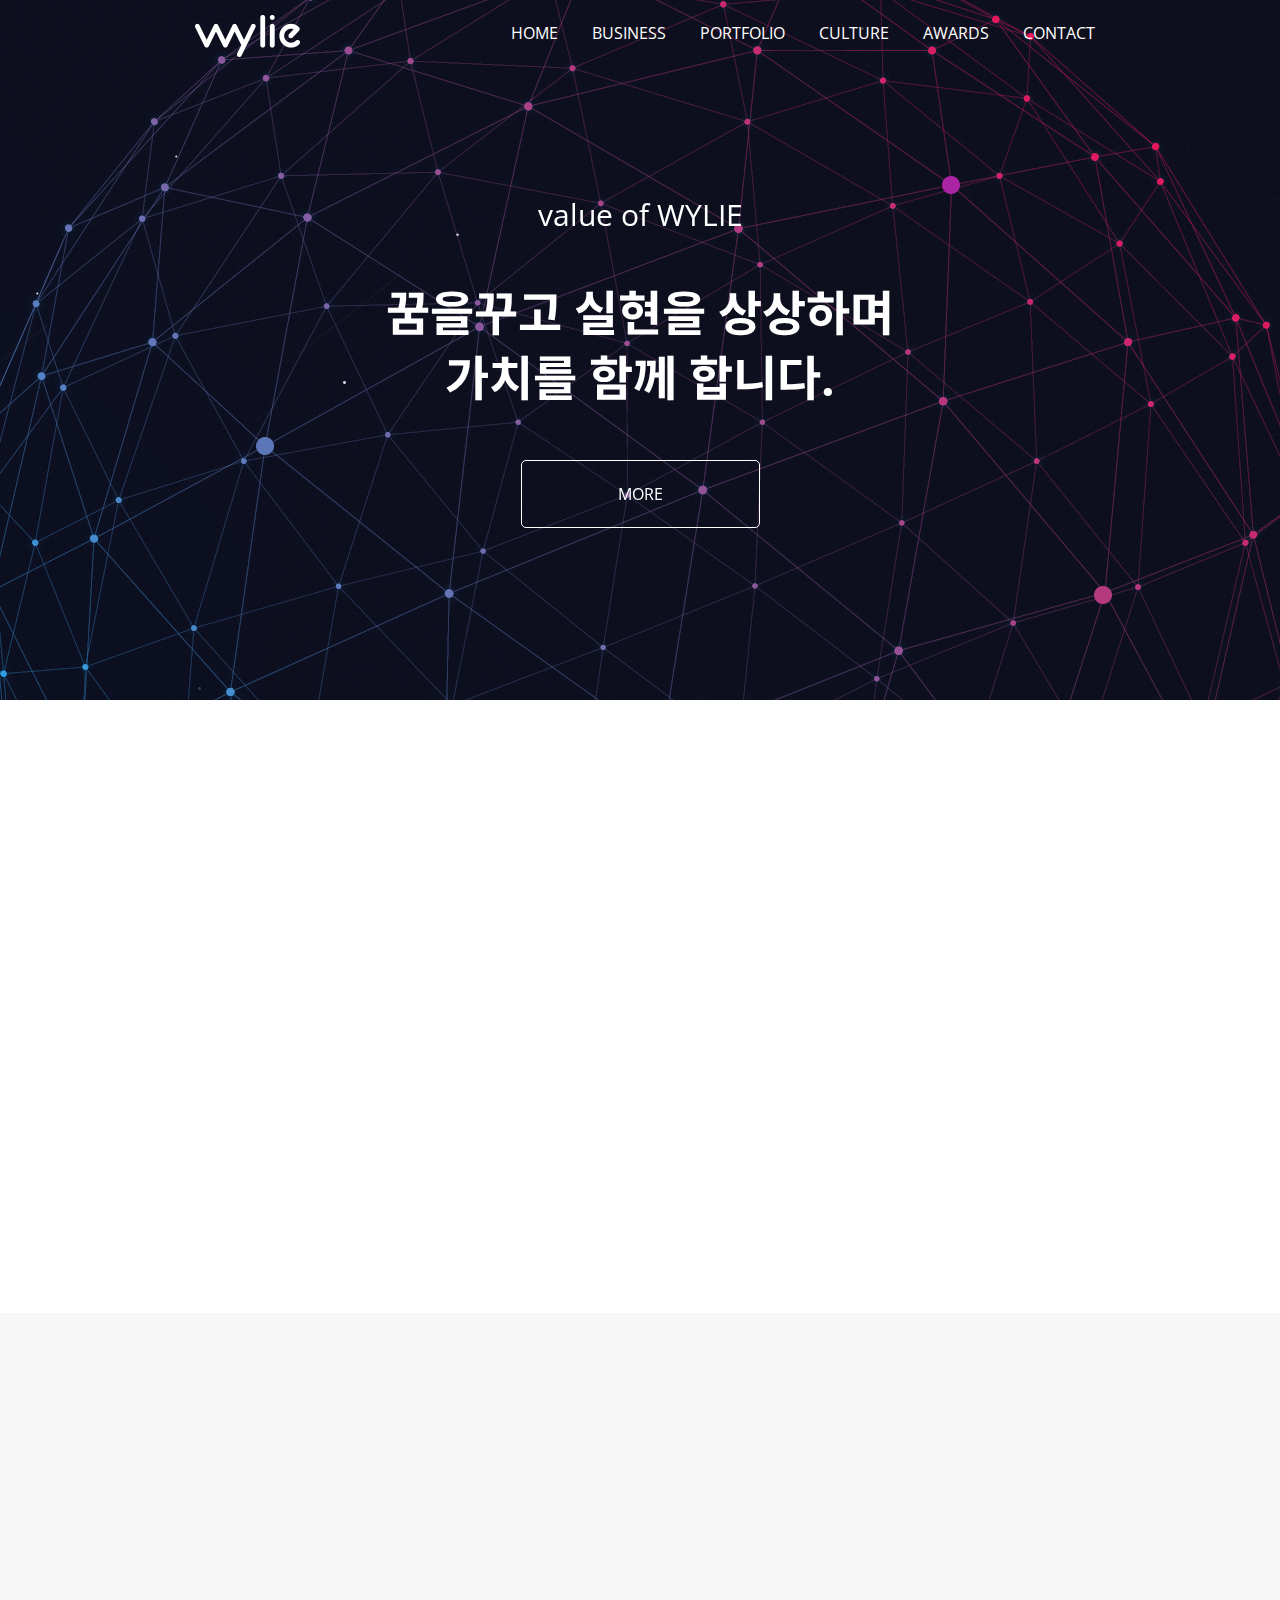
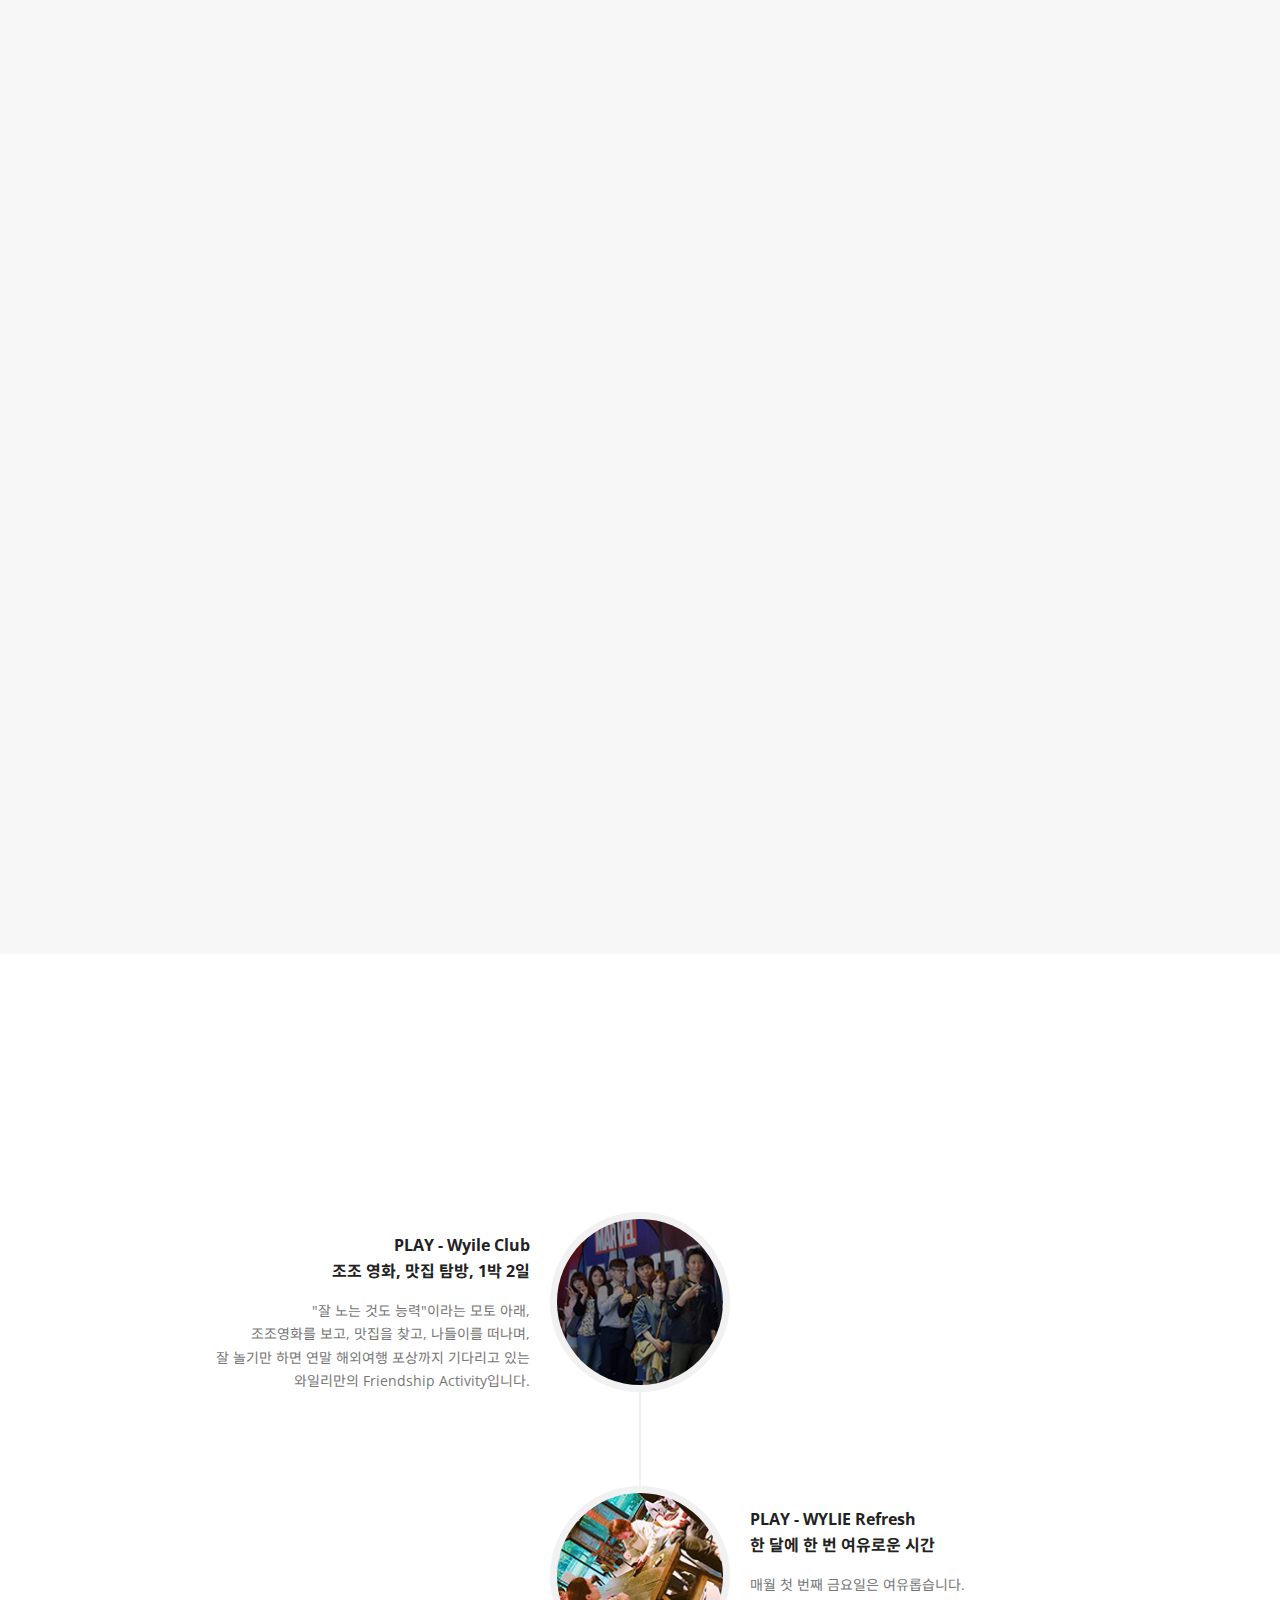
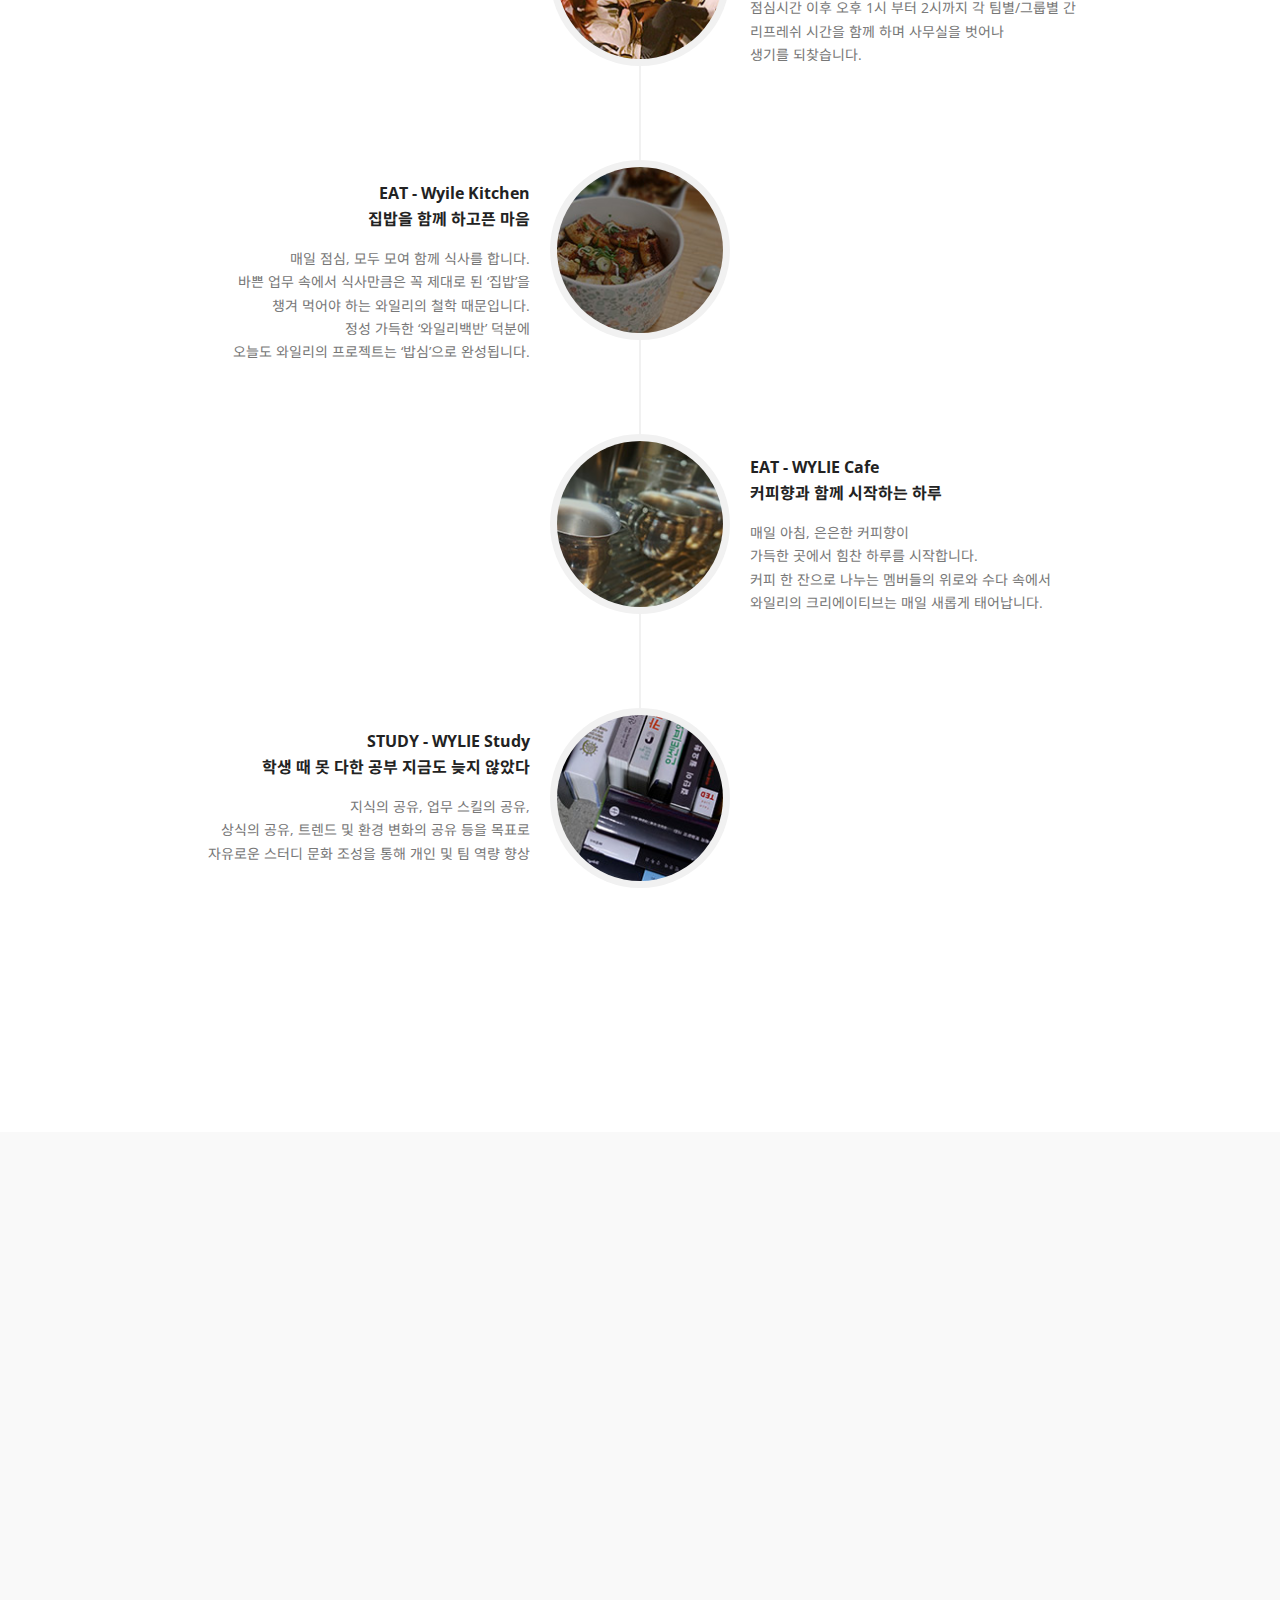
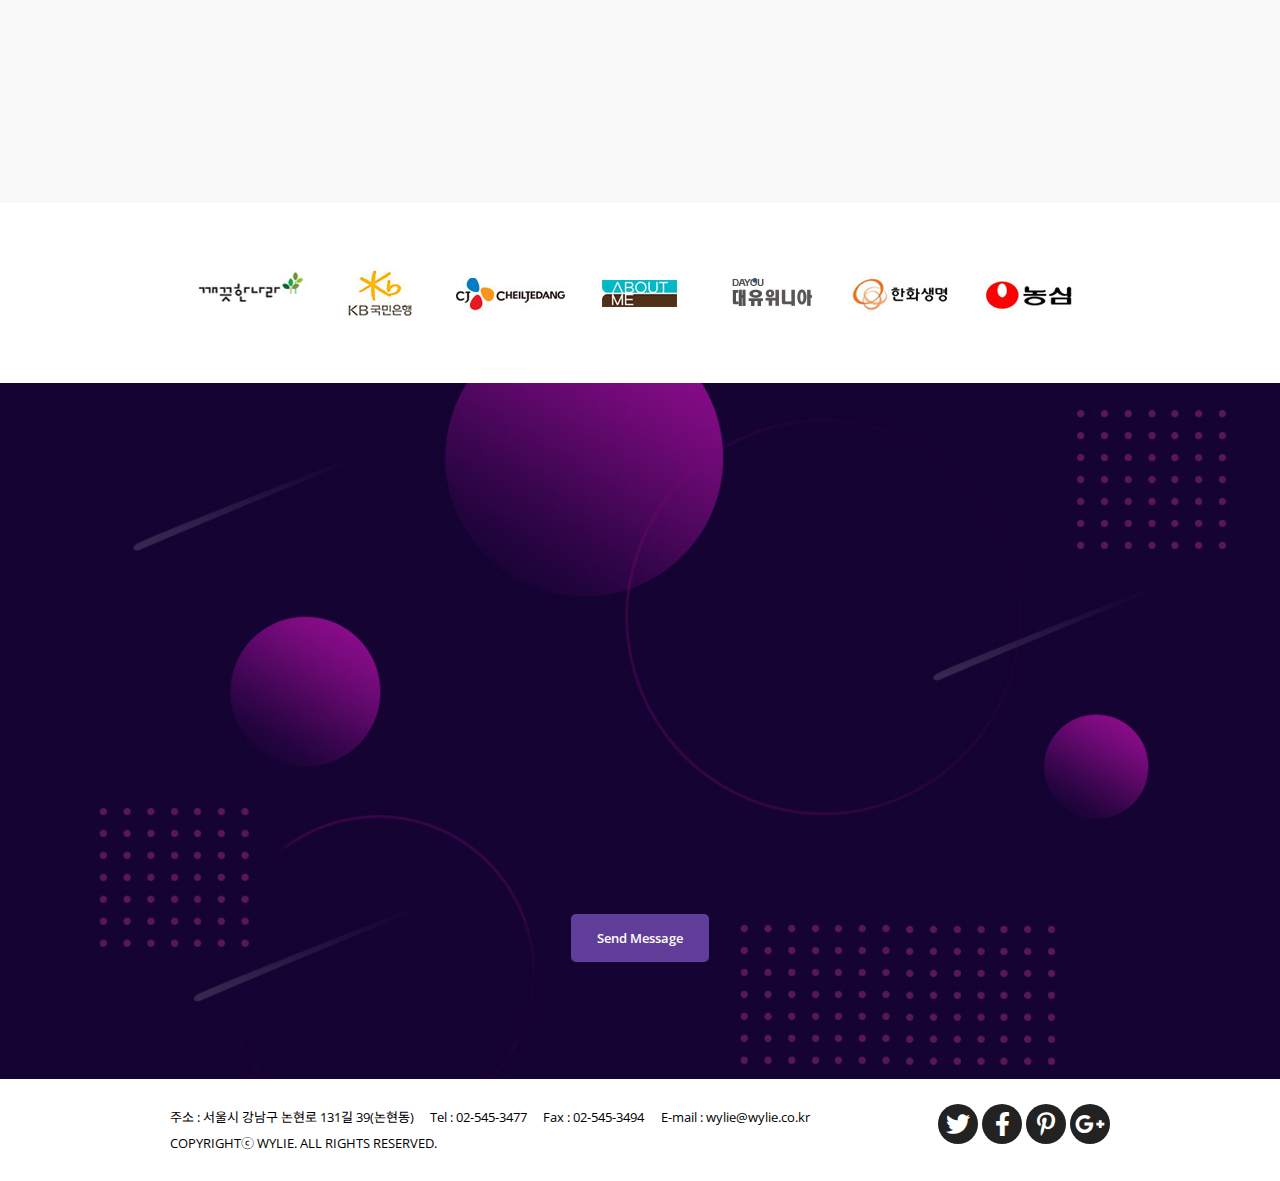
<file: project2/index.html>
﻿<!DOCTYPE html>
<html lang="ko">
<head>
<title>Wylie</title>
<meta charset="utf-8">
<meta http-equiv="X-UA-Compatible" content="IE=Edge">
<meta name="viewport" content="width=device-width, initial-scale=1.0, maximum-scale=1">
<link rel="stylesheet" href="http://fonts.googleapis.com/css?family=Open+Sans:400,300,300italic,400italic,600,600italic,700,700italic,800,800italic">
<link rel="stylesheet" href="https://fonts.googleapis.com/css2?family=Montserrat:wght@400;600;700;800&family=Noto+Sans+KR:wght@300;400&display=swap" >
<link rel="stylesheet" href="https://fonts.googleapis.com/css2?family=Montserrat:wght@400;600;700;800&display=swap">
<link rel="stylesheet" href="https://use.fontawesome.com/releases/v5.2.0/css/all.css">
<link rel="stylesheet" href="css/style.css">
<script src="http://code.jquery.com/jquery-1.10.1.min.js"></script>
<link rel="stylesheet" href="https://unpkg.com/aos@2.3.1/dist/aos.css">
<script src="https://unpkg.com/aos@2.3.1/dist/aos.js"></script>
<script src="js/main.js"></script>

</head>

<body>

<div class="container">
	<header id="header">
		<div class="inner">
			<div class="top">
				<div class="logo"><a href=""><img src="images/logo.png" alt="logo"></a></div>
				<nav id="gnb">
					<ul>
						<li><a href="">HOME</a></li>
						<li><a href="">BUSINESS</a></li>
						<li><a href="">PORTFOLIO</a></li>
						<li><a href="">CULTURE</a></li>
						<li><a href="">AWARDS</a></li>
						<li><a href="">CONTACT</a></li>
					</ul>
				</nav>
			</div>
			<a class="tab" href=""><span></span></a>
		
			<div class="keytext">
				<p data-aos="fade-up" data-aos-delay="100" class="title">value of<span>&nbsp;WYLIE</span></p>
				<p data-aos="fade-up" data-aos-delay="500" class="text">꿈을꾸고 실현을 상상하며<br>가치를 함께 합니다.</p>
				<a data-aos="fade-up" data-aos-delay="700" href="">MORE</a>
			</div>
		</div>
	</header>
	<section id="business">
			<div class="title">
				<h3 data-aos="fade" data-aos-delay="200">BUSINESS</h3>
				<p data-aos="fade" data-aos-delay="400">고객사의 니즈에 최적화된<br> 디지털 통합 마케팅 솔루션을 제공합니다.</p>
			</div>
			<div class="list">
				<ul>
					<li data-aos="fade-up" data-aos-delay="400">
						<div class="icon">
							<img src="images/icon_business1.jpg" alt="icon1">
						</div>
						<div class="desc">
							<p class="title">Platform Creation</p>
							<p class="text">
							웹/앱 플랫폼 디자인<br>
							뉴미디어 플랫폼 디자인<br>
							웹/모바일 퍼블리싱<br>
							jsp / asp / php / .net 개발<br>
							iOS / Android개발<br>
							클라우드 세팅 / 운영
							</p>
						</div>
					</li>
					<li data-aos="fade-up" data-aos-delay="600">
						<div class="icon">
							<img src="images/icon_business2.jpg" alt="icon2">
						</div>
						<div class="desc">
							<p class="title">Marketion COMM.</p>
							<p class="text">
							마케팅 전략 컨설팅<br>
							광고 캠페인 기획 운영<br>
							온, 오프 프로모션 기획 운영<br>
							바이럴, SNS 기획 운영<br>
							마케팅 KPI 관리
							</p>
						</div>
					</li>
					<li data-aos="fade-up" data-aos-delay="800">
						<div class="icon">
							<img src="images/icon_business3.jpg" alt="icon3">
						</div>
						<div class="desc">
							<p class="title">Maintenance</p>
							<p class="text">
							플랫폼 활성화 기획<br>
							프로모션, 배너 디자인<br>
							호스팅 개발 운영<br>
							모니터링, 로그분석, 리포팅<br>
							고객 CS 관리
							</p>
						</div>
					</li>
				</ul>
		</div>

	</section>
	<section id="portfolio">
		<div class="inner">
			<div class="title">
				<h3 data-aos="fade" data-aos-delay="200">PORTFOLIO</h3>
				<p data-aos="fade" data-aos-delay="400">고객사와 하나 된 울림이 만들어 낸 행복한 성과입니다.</p>
			</div>
			<div class="list clearfix">
				<ul>
					<li data-aos="fade-up" data-aos-delay="400">
						<a href="">
							<div class="image">
								<img src="images/portfolio1.jpg" alt="po1">
							</div>
							<div class="desc">
								<p class="title">한화 리조트</p>
								<p class="txt">영업용 템플릿 온라인 플랫폼 구축</p>
							</div>
						</a>
					</li>
					<li data-aos="fade-down" data-aos-delay="400">
						<a href="">
							<div class="image">
								<img src="images/portfolio2.jpg" alt="po2">
							</div>
							<div class="desc">
								<p class="title">ABOUT ME 쇼핑몰</p>
								<p class="txt">리뉴얼 제작</p>
							</div>
						</a>
					</li>
					<li data-aos="fade-up" data-aos-delay="400">
						<a href="">
							<div class="image">
								<img src="images/portfolio3.jpg" alt="po3">
							</div>
							<div class="desc">
								<p class="title">CJ BYO유산균</p>
								<p class="txt">2016 디지털 캠페인</p>
							</div>
						</a>
					</li>
					<li data-aos="fade-down" data-aos-delay="400">
						<a href="">
							<div class="image">
								<img src="images/portfolio4.jpg" alt="po4">
							</div>
							<div class="desc">
								<p class="title">대구은행</p>
								<p class="txt">비대면채널 전략 및 UXUI컨설팅</p>
							</div>
						</a>
					</li>
					<li data-aos="fade-up" data-aos-delay="400">
						<a href="">
							<div class="image">
								<img src="images/portfolio5.jpg" alt="po5">
							</div>
							<div class="desc">
								<p class="title">대유위니아</p>
								<p class="txt">서비스 온라인 플랫폼 구축</p>
							</div>
						</a>
					</li>
					<li data-aos="fade-down" data-aos-delay="400">
						<a href="">
							<div class="image">
								<img src="images/portfolio6.jpg" alt="po6">
							</div>
							<div class="desc">
								<p class="title">쥬비스 다이어트</p>
								<p class="txt">APP 3.0 리뉴얼 구축</p>
							</div>
						</a>
					</li>
				</ul>
			</div>
		</div>
	</section>

	<section id="culture">
		<div class="title">
			<h3 data-aos="fade" data-aos-delay="200">CULTURE</h3>
			<p data-aos="fade" data-aos-delay="400">매년 새롭게 구성되는 Club Wylie는<br> 다양한 직군의 멤버들이 조를 이루어<br class="br"> 한 해 동안 허락된 땡땡이를 즐기며<br> 팀워크를 다집니다.</p>
		</div>
		<div class="content">
			<ul>
				<li>
					<div class="photo">
						<a href=""><img src="images/culture1.jpg" alt="culture1"></a>
					</div>
					<div class="desc">
						<dl>
							<dt><span>PLAY - Wyile Club</span> <br>조조 영화, 맛집 탐방,<br class="br"> 1박 2일</dt>
							<dd>"잘 노는 것도 능력"이라는 모토 아래,<br>
							조조영화를 보고, 맛집을 찾고, 나들이를 떠나며, <br>
							잘 놀기만 하면 연말 해외여행 포상까지 기다리고 있는<br>
							와일리만의 Friendship Activity입니다.
							</dd>
						</dl>
					</div>
				</li>
				<li>
					<div class="photo">
						<a href=""><img src="images/culture2.jpg" alt="culture2"></a>
					</div>
					<div class="desc">
						<dl>
							<dt><span>PLAY - WYLIE Refresh</span> <br>한 달에 한 번<br class="br"> 여유로운 시간</dt>
							<dd>매월 첫 번째 금요일은 여유롭습니다.<br>
							점심시간 이후 오후 1시 부터 2시까지 각 팀별/그룹별 간<br>
							리프레쉬 시간을 함께 하며 사무실을 벗어나<br> 생기를 되찾습니다.
							</dd>
						</dl>
					</div>
				</li>
				<li>
					<div class="photo">
						<a href=""><img src="images/culture3.jpg" alt="culture3"></a>
					</div>
					<div class="desc">
						<dl>
							<dt><span>EAT - Wyile Kitchen</span> <br>집밥을 함께<br class="br"> 하고픈 마음</dt>
							<dd>매일 점심, 모두 모여 함께 식사를 합니다.<br>
							바쁜 업무 속에서 식사만큼은 꼭 제대로 된 ‘집밥’을 <br>챙겨 먹어야 하는
							와일리의 철학 때문입니다.<br>
							정성 가득한 ‘와일리백반’ 덕분에<br>
							오늘도 와일리의 프로젝트는 ‘밥심’으로 완성됩니다.
							</dd>
						</dl>
					</div>
				</li>
				<li>
					<div class="photo">
						<a href=""><img src="images/culture4.jpg" alt="culture4"></a>
					</div>
					<div class="desc">
						<dl>
							<dt><span>EAT - WYLIE Cafe</span> <br>커피향과 함께<br class="br"> 시작하는 하루</dt>
							<dd>매일 아침, 은은한 커피향이 <br>가득한 곳에서 힘찬 하루를 시작합니다.<br>
								커피 한 잔으로 나누는 멤버들의 위로와 수다 속에서<br>
								와일리의 크리에이티브는 매일 새롭게 태어납니다.
							</dd>
						</dl>
					</div>
				</li>
				<li>
					<div class="photo">
						<a href=""><img src="images/culture5.jpg" alt="culture5"></a>
					</div>
					<div class="desc">
						<dl>
							<dt><span>STUDY - WYLIE Study</span> <br>학생 때 못 다한 공부<br class="br"> 지금도 늦지 않았다</dt>
							<dd>지식의 공유, 업무 스킬의 공유, <br>상식의 공유, 트렌드 및 환경 변화의 공유 등을
								목표로<br> 자유로운 스터디 문화 조성을 통해 개인 및 팀 역량 향상
							</dd>
						</dl>
					</div>
				</li>
			</ul>
		</div>
	</section>

	<section id="awards">
		<div class="inner">
			<div class="title">
				<h3 data-aos="fade" data-aos-delay="200">AWARDS</h3>
				<p data-aos="fade" data-aos-delay="400">주요 Award의 다양한 수상 실적을 통해<br> 전문성과 크리에이티브를 검증받았습니다.</p>
			</div>
			<div class="list">
				<ul>
					<li data-aos="fade-up" data-aos-delay="400">
						<div class="icon">
								<img src="images/img_award1.jpg" alt="award1">
						</div>
						<div class="desc">
								<p class="title">KB스타뱅킹</p>
								<p class="text">
								App Award Korea 2018<br>
								기술이노베이션<br>
								대상
								</p>
						</div>
					</li>
					<li data-aos="fade-down" data-aos-delay="400">
						<div class="icon">
								<img src="images/img_award2.jpg" alt="award2">
						</div>
						<div class="desc">
								<p class="title">서울성모병원</p>
								<p class="text">
								Web Award Korea 2018<br>
								종합의료분야 & 건강/의료분야<br>
								대상
								</p>
						</div>
					</li>
					<li data-aos="fade-up" data-aos-delay="400">
						<div class="icon">
								<img src="images/img_award3.jpg" alt="award3">
						</div>
						<div class="desc">
								<p class="title">어바웃미</p>
								<p class="text">
								Web Award Korea 2018<br>
								제품브랜드분야<br>
								대상
								</p>
						</div>
					</li>
				</ul>
			</div>
		</div>
	</section>
	<section id="signature">
		<div class="signature">
			<ul>
				<li>
					<a href=""><img src="images/signature1.jpg" alt="sig1"></a>
				</li>
				<li>
					<a href=""><img src="images/signature2.jpg" alt="sig2"></a>
				</li>
				<li>
					<a href=""><img src="images/signature3.jpg" alt="sig3"></a>
				</li>
				<li>
					<a href=""><img src="images/signature4.jpg" alt="sig4"></a>
				</li>
				<li>
					<a href=""><img src="images/signature5.jpg" alt="sig5"></a>
				</li>
				<li>
					<a href=""><img src="images/signature6.jpg" alt="sig6"></a>
				</li>
				<li>
					<a href=""><img src="images/signature7.jpg" alt="sig7"></a>
				</li>
			</ul>
		</div>
	</section>
	<section id="contact">
		<div class="inner">
			<div class="title">
				<h3 data-aos="fade" data-aos-delay="100">CONTACT US</h3>
				<p data-aos="fade" data-aos-delay="300">다양한 경험과 노하우로 성공을 설계합니다.</p>
			</div>
			<div class="form_area">
				<form action="">
					<div data-aos="fade-right" data-aos-delay="200" class="left">
						<input type="text" value="" placeholder="YOUR NAME*" class="name">
						<input type="email" value="" placeholder="YOUR E-MAIL*" class="email">
						<input type="text" value="" placeholder="SUBJECT*" class="subject">
					</div>
					<div data-aos="fade-left" data-aos-delay="200" class="right">
						<textarea class="message" placeholder="YOUR MESSAGE*"></textarea>
					</div>
					<div class="submit">
						<input type="submit" value="Send Message">
					</div>
				</form>
			</div>
		</div>
	</section>

	<footer id="footer">
		<div class="inner clearfix">
			<div class="left">
				<div class="address">
					<span>주소 : 서울시 강남구 논현로 131길 39(논현동)</span>
					<span>Tel : 02-545-3477<br></span>
					<span>Fax : 02-545-3494</span>
					<span>E-mail : wylie@wylie.co.kr</span>
				</div>
				<div class="copyright">COPYRIGHTⓒ WYLIE. ALL RIGHTS RESERVED.</div>
			</div>
			<div class="font_icons">
				<ul>
					<li><a href=""><i class="fab fa-twitter"></i></a></li>
					<li><a href=""><i class="fab fa-facebook-f"></i></a></li>
					<li><a href=""><i class="fab fa-pinterest-p"></i></a></li>
					<li><a href=""><i class="fab fa-google-plus-g"></i></a></li>
				</ul>
			</div>
		</div>
	</footer>
</div>
</body>
</html>
</file>
<file: project2/css/style.css>
body, ul, ol, p, h1, h2, h3, h4, h5, h6{
	margin: 0;
	padding: 0;
}

ul, ol {
	list-style: none;
}
img {
	max-width: 100%;
	vertical-align: top;
}
a {
	text-decoration:none;
	color: #000;
}
body{
	line-height:1;
	font-family:"Open Sans", "Noto Sans KR", sans-serif;
	font-size: 1em;
}

input[type=text],
input[type=email],
input[type=text]{
	padding:10px 16px;
	font-family: "Open Sans", sans-serif;
	font-size: 1em;
	color:#777;
	border: 2px solid #e4e4e4;
	border-radius: 5px;
	box-sizing: border-box;
	width:100%;
}

textarea{
	padding: 10px 16px; 
	font-family: "Open Sans", sans-serif;
	font-size: 1em;
	border-radius: 5px;
	box-sizing: border-box;
	width:100%;
}


input[type=submit]{
	padding: 0 24px;
	line-height: 44px;
	font-family: "Open Sans", sans-serif; /
	font-size: 1em; 
	font-weight: 600;
	border-radius: 5px;
	box-sizing: border-box;
	transition: all 0.2s;
	/* margin-left:50%; *//**/
	/* transform:translateX(-50%); *//**/
}

input[type=submit]{
	background-color: #603d99;
	border:2px solid #603d99;
	color:#fff;
}

.clearfix::before, .clearfix::after {
	content: "";
	display:block;
}
.clearfix::after{
	clear: both;
	
}

#header{
	height:43.75em;
	background:url(../images/keyvisual.jpg) no-repeat center center;
	position:relative;
}
#header .inner{
	position:absolute;
	left:50%;
	top:0;
	width: 910px;
	transform: translateX(-50%); 
}
#header .inner .top{
	height:70px;
}
#header .inner .top .logo{
	float:left;
	margin-top:15px;
	margin-left:10px; 
}
#gnb{
	float:right;
	margin-top:15px;
}
#gnb li{
	display:inline-block;
}
#gnb li a{
	display:block;
	padding:10px 15px;
	color:#fff;
	font-size:1em;
}
#gnb li:last-child a{
	padding-right:0;
}
#header .keytext{
	margin-top:8.125em; 
	text-align:center;
	color:#fff;
}
#header .keytext p.title{
	font-size:1.875em;
}
#header .keytext p.text{
	font-size:3em;
	font-weight:700;
	margin-top:50px;
	line-height:65px;
}
#header .keytext a{
	display:inline-block;
	padding:0 6em;
	text-align:center;
	border:1px solid #fff;
	margin-top:50px;
	color:#fff;
	line-height:4.125em;
	border-radius:5px;
	font-size:1em;
}
#header .tab {
	display: none;
	position: absolute;
	right: 10px;
	top: 23px;
	z-index: 1100;
	width: 28px;
	height: 23px;
	background: url(../images/ico_tab_open.png) no-repeat 0 0;
	transition: right 0.3s;
}

@media only screen and (max-width: 940px){
	#header .inner{
		width:100%;
	}
	#gnb li a{
		padding:10px 12px;
	}
}
@media only screen and (max-width: 720px){
	#gnb{
		display:none;
	}
	#header .keytext p.title{
		font-size:1.563em;
	}
	#header .keytext p.text{ 
		font-size:2.5em;
	}
	#header .keytext a{ 
		font-size:1em;
	}
	#header .tab {
		display: block;
	}
}

@media only screen and (max-width: 460px){
	#gnb{
		display:none;
	}
	#header .keytext p.title{
	font-size:1.438em;
	}
	#header .keytext p.text{ 
		font-size:2em;
		font-weight:700;
		margin-top:50px;
		line-height:45px;
	}
	#header .keytext a{ 
		display:inline-block;
		padding:0 5em;
		text-align:center;
		border:1px solid #fff;
		margin-top:50px;
		color:#fff;
		line-height:3.75em;
		border-radius:5px;
		font-size:0.913em;
	}
}

/*common*/
section .title h3{
	font-size:2.5em;
}
section .title p{
	margin-top:15px;
	font-size:1em;
	line-height:1.6; 
	color:#959595;
}
/*business*/
#business {
	margin: 0 auto;
	max-width: 940px;
	text-align: center;
	padding:6.250em 0 3.438em;
}
#business .title p br{
	display: none; 
}

#business .list{
	margin-top:50px;
}

#business .list li {
	display: inline-block;
	margin-left:100px;
	margin-bottom:50px; 
	vertical-align:top;
}
#business .list li:first-child {
	margin-left:0;
}

#business .list li .icon{
	display:inline-block; /* 컨텐츠 크기로 영역이 지정됨 */
	padding:10px;
	overflow:hidden;
	border:1px solid #795aa8;
	border-radius:50%;
}
#business .list li .desc{
	margin-top:25px;
}
#business .list li .desc p.title{
	font-size:1.125em;
	font-weight:700;
}
#business .list li .desc p.text{
	font-size:0.913em;
	margin-top:20px;
	line-height:23px;
	color:#959595;
}

@media only screen and (max-width: 940px) { 
   #business .list li {
      width: 100%;
    }
   #business .list li:nth-child(n) {
      margin-left: 0;
	}
}
@media only screen and (max-width: 460px) { 
	#business .title p br{
		display: inline-block;
	}
}

/*PORTFOLIO*/
#portfolio {
	background-color:#f7f7f7;
}
#portfolio .inner{
	margin:0 auto;
	max-width: 940px;
	text-align:center;
	padding:90px 0;
}
#portfolio .inner .list{
	margin-top:4.688em; 
}
#portfolio .inner .list li {
	float:left;
	margin-left:3%; 
	margin-top:40px; 
	width: calc((100% - 6%)/3); 
}
#portfolio .inner .list li:nth-child(3n+1) {
	margin-left: 0;
}
#portfolio .inner .list li a img{
	width:100%; 
}

#portfolio .inner .list li .desc{
	display:block;
	background-color:#fff;
	padding:30px 10px; 
}
#portfolio .inner .list li .desc p.title{
	font-size:1.125em;
	font-weight:700;
}
#portfolio .inner .list li .desc p.txt{
	font-size:0.813em;
	line-height:30px;
	color:#727375;
}

@media only screen and (max-width: 720px) {
	#portfolio .inner .list li {
      width: calc((100% - 3%)/2);
   }
   #portfolio .inner .list li:nth-child(3n+1) {
      margin-left: 2%;
   }
   #portfolio .inner .list li:nth-child(2n+1) {
      margin-left: 0;
   }
}
@media only screen and (max-width: 460px) {
	#portfolio .inner .list{ 
		padding: 0 10%;
	}
	#portfolio .inner .list li {
      width: 100%;
    }
   #portfolio .inner .list li:nth-child(n) {
      margin-left:0;
	}
}


/* culture */
#culture {
	padding: 7.5em 0 9.375em;
}
#culture .title {
	text-align: center;
}
#culture .title p {
	line-height: 23px;
}
#culture .title p br{
	display:none;
}
#culture .content {
	margin-top: 60px;
}
#culture .content li {
	position: relative;
	margin: 0 auto;
	margin-bottom: 94px;
	width: 180px;
	height: 180px;
}
#culture .content li::after {
	content: "";
	display: block;
	position: absolute;
	left: 50%;
	width: 2px;
	height: 95px;
	background-color: #f1f1f1;
	transform: translateX(-50%);
}
#culture .content li:last-child::after {
	display: none;
}
#culture .content li .photo a {
	display: block;
	width: 180px;
	height: 180px;
	overflow: hidden;
	border: 7px solid #f1f1f1;
	border-radius: 50%;
	box-sizing: border-box;
}
#culture .content li .photo a img {
	max-width: 100%;
	transform: scale(1);
	transition: transform 0.3s;
}
#culture .content li .photo a:hover img,
#culture .content li .photo a:focus img {
	transform: scale(1.15);
}
#culture .content li .desc {
	position: absolute;
	top: 20px;
	width: 35vw;
}
#culture .content li:nth-child(2n+1) .desc {
	right: 200px;
	text-align: right;
}
#culture .content li:nth-child(2n) .desc {
	left: 200px;
	text-align: left;
}
#culture .content li .desc dt {
	line-height: 1.65;
	color: #222;
	font-weight: 700;
}

#culture .content li .desc dt .br {
	display: none;
}
#culture .content li .desc dd {
	margin-top: 15px;
	line-height: 1.65;
	font-size: 0.875em;
	color: #777;
	margin-left:0;
}

@media only screen and (max-width: 940px) {
	#culture .title p br.br{
	display:block;
	}
	#culture .content li {
		margin: 0 5%; 
		margin-bottom: 94px;
		width: 168px; 
		height: 168px; 
	}
	#culture .content li::after {
		height: 105px; 
	}
	#culture .content li .photo a {
		width: 168px;
		height: 168px;
	}
	#culture .content li:nth-child(2n+1) .desc,
	#culture .content li:nth-child(2n) .desc {
		left: calc(5% + 168px + 10px);
		right: auto;
		width: 65vw; 
		text-align: left;
	}
	#culture .content li .desc dd br {
		display: none;
	}
}
@media only screen and (max-width: 720px) {
	#culture .content li:nth-child(2n+1) .desc,
	#culture .content li:nth-child(2n) .desc {
		width: 50vw; 
	}
}
@media only screen and (max-width: 460px) {
	body {
		font-size: 0.875em;
	}
	#culture .title p br{
	display:block;
	}
	#culture .content li::after {
		display: none
	}
	#culture .content li .desc dt {
		margin-top: 35px;
	}
	#culture .content li .desc dt .br {
		display: block;
	}
	#culture .content li .desc dd {
		display: none;
	}
	#culture .content li:nth-child(2n+1) .desc,
	#culture .content li:nth-child(2n) .desc {
		width: 132px; 
	}
}
@media only screen and (max-width: 360px) {
	#culture .content li .desc { 
		display: none;
	}
	#culture .content li {
		margin-left: calc((100% - 168px)/2); 
		margin-right: 0; 
	}
}

/*awards*/
#awards{
	background-color:#f9f9f9;
}
#awards .inner{
	margin:0 auto;
	max-width: 940px;
	text-align:center;
	padding:90px 0;
}
#awards .inner .title p br{
	display:none;
}
#awards .inner .list li{
	display: inline-block;
	margin-left:45px;
	vertical-align:top;
	padding-top:60px;
}
#awards .inner .list li .icon{ 
	display:inline-block;
	width:230px;
	height:230px;
	overflow:hidden;
	border:4px solid #fff;
	box-sizing:border-box;
	border-radius:50%;
}
#awards .inner .list li .desc p.title{
	font-size:1.063em;
	line-height:50px;
}
#awards .inner .list li .desc p.text{
	font-size:0.913em;
	color:#959595;
	line-height:23px;
}

@media only screen and (max-width: 940px){
	#awards .inner .list li{
		margin-left:20px;
	}
	#awards .inner .list li .icon{ 
		width:200px;
		height:200px;
	}
}
@media only screen and (max-width: 720px){
	#awards .inner .list li{
		margin-left:0;
		width:100%;
	}
}

@media only screen and (max-width: 460px){
	#awards .inner .title p br{
	display:block;
	}
}



/* signature */
#signature .signature {
	margin:0 auto;
	max-width: 940px;
	text-align: center;
	padding: 50px 0; 
}
#signature .signature ul li { 
	display:inline-block;
}

@media only screen and (max-width: 940px) { 
    #signature .signature ul li {
		width:23%;
	}
}
@media only screen and (max-width: 720px) {
    #signature .signature {
		text-align: left;
	}
    #signature .signature ul li {
		width: 49%;
		text-align: center;
	}
}
@media only screen and (max-width: 460px) {
    #signature {
		display:none;
	}
	#contact input{ 
	margin-bottom: 0;
	}
}




/*contact*/
#contact {
   background:url(../images/contact_background.jpg) no-repeat center center;
   background-size:cover;
   margin: 0 auto;

   padding:2em 0;
   overflow-x: hidden; /**/
}
#contact .inner {
	margin:0 auto;
	padding:7.188em 0 5.313em;
	max-width:940px;
}
#contact .inner .title{
	text-align: center; 
	color:#fff;
}


#contact h2 {
   margin-bottom: 24px;
   font-size: 1.5em;
   color: #777;
}
#contact p {
   margin-bottom: 30px;
   line-height: 28px;
   font-size: 1em;
}

#contact .inner .form_area {
	margin: 0 auto;
	margin-top: 78px;
	max-width: 940px;
}

#contact .inner .form_area .left{
	float:left;
	width:48%;
	margin-right:4%;
}

#contact .inner .form_area .left input{ /**/
	margin-bottom: 1.5em; /**/
}

#contact .inner .form_area .right{
	float:right;
	margin-bottom:2em; /**/
	width:48%;
}
#contact .inner .form_area .right textarea{
	width:100%;
	height:11.8em; /**/ 
}
#contact .inner .form_area .submit{ /**/
	clear:both;
	text-align:center;
}

@media only screen and (max-width: 940px) {
	#contact .inner .form_area{
	padding:0 50px;
	}

	#contact .inner .form_area .left{
	float:none;
	width:100%;
	margin-right:0;
	}
	#contact .inner .form_area .right{
	float:none;
	width:100%; 
	}
	input[type=submit]{
	margin-top:20px;
	}
}
@media only screen and (max-width: 460px){
	input[type=submit]{
	margin-top:20px;
	}
	#contact input{ 
	margin-bottom: 0;
}
}




#footer .inner{ 
	margin:0 auto;
	max-width: 940px;
	padding:25px 10px;
}
#footer .inner .left {
	float: left;
	width: calc(100% - 200px);
}
#footer .inner .left .address span{
	display: inline-block;
	padding-right:0.938em;
	line-height: 2;
	font-size: 0.815em;
}

#footer .inner .left .copyright{ 
	font-size:0.815em;
	line-height:2;
}

#footer .inner .font_icons {
	float: right;
}

#footer .inner .font_icons li{
	display: inline-block;
	line-height: 60px;
}
#footer .inner .font_icons li a {
	display: block;
	width: 40px;
	height: 40px;
	line-height: 40px;
	text-align: center;
	font-size: 24px;
	background-color: #222;
	color: #fff;
	border-radius: 40px;
}

@media only screen and (max-width: 940px) {
	#footer .address {
		width: 60%;
	}
	#footer .footer_sns {
		margin-right: 10px;
	}
}

@media only screen and (max-width: 720px) {
	#footer .inner .left {
		float: none;
		width: auto;
	}
	#footer .inner .font_icons {
		float: none;
		margin-top: 10px; 
		width: auto;
	}
}
@media only screen and (max-width: 460px) {
	#footer .address {
		width:100%;
		text-align: center;
	}
	#footer .copyright{
		width:100%;
		text-align: center;
	}

	#footer .address li {
		margin-left: 0;
	}

	#footer .font_icons {
		width:100%;
		text-align: center;
		margin-left: 0;
		text-align: center;
	}
}
</file>
